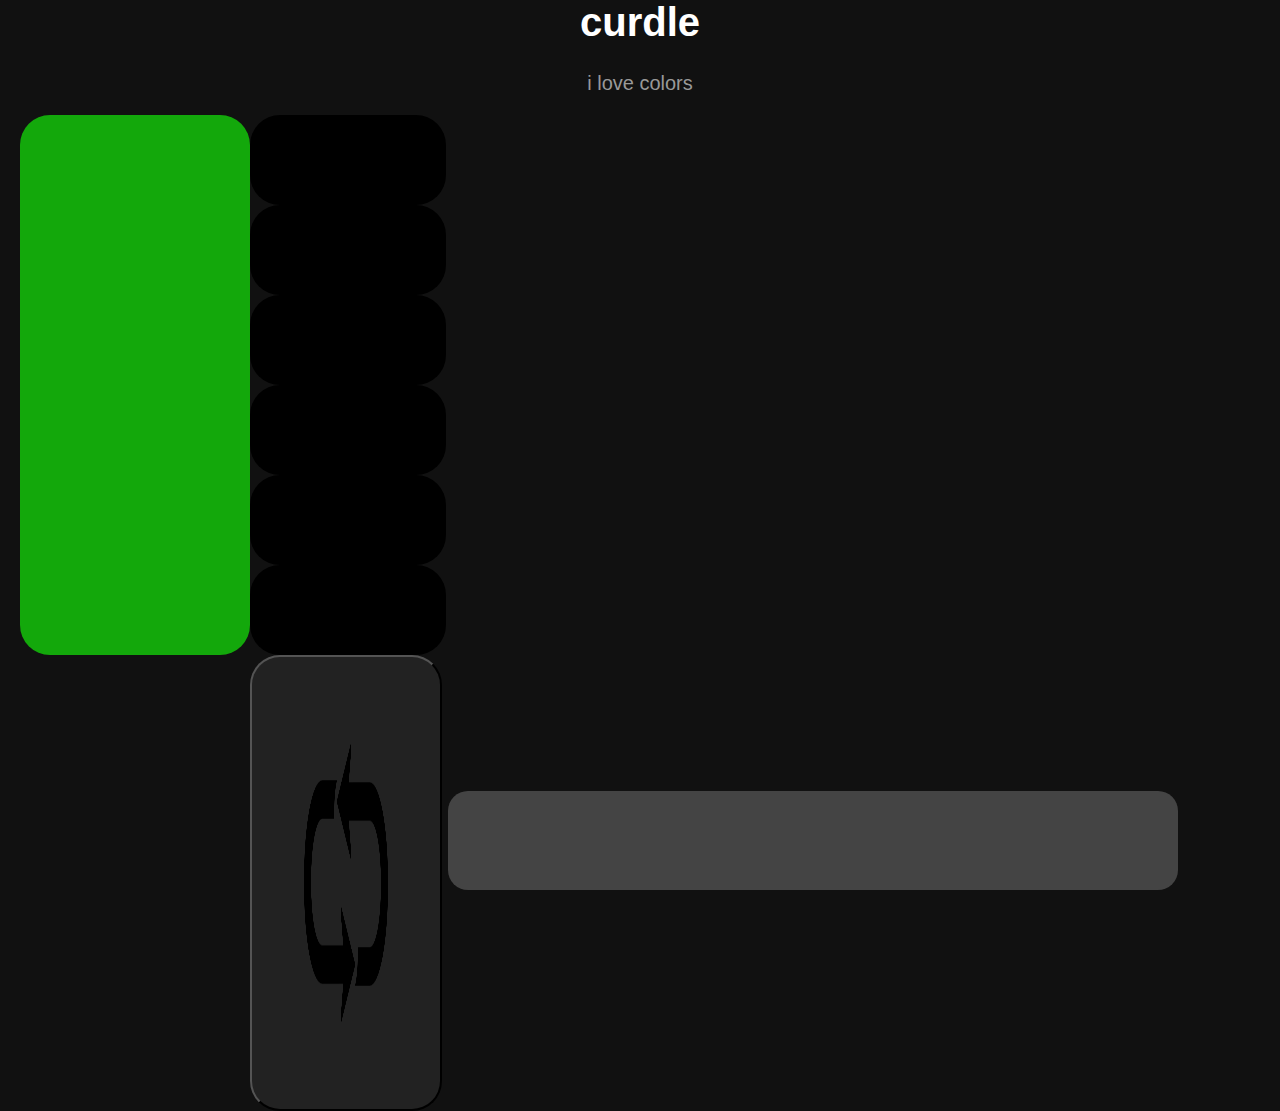
<file: index.html>
<!-- saved from url=(0047)file:///C:/Users/ludal/Downloads/curdle0.5.html -->
<html><head><meta http-equiv="Content-Type" content="text/html; charset=windows-1252">
  <title>curdle</title>
  <link rel="icon" type="image/x-icon" href="file:///C:/Users/ludal/Downloads/curdle0.5_files/fav.png">
  <link rel="stylesheet" href="./curdle0.6_files/styles.css">
<style type="text/css" id="operaUserStyle"></style></head>
<body onload="rCol()">

<div class-"header"="">
  <h1>curdle</h1>
  <p>i love colors</p>
</div>

<div>
  <div id="garea">
  <div class="guesses">
  <div id="r1" class="grow">
    <ul id="row1">
        <li id="11"></li>
        <li id="12"></li>
        <li id="13"></li>
        <li id="14"></li>
        <li id="15"></li>
        <li id="16"></li></ul><div id="c1" class="gbox" style="background: rgb(0, 0, 0);">
    </div>
  </div>
  <div id="r2" class="grow">
    <ul id="row2">
        <li id="21"></li>
        <li id="22"></li>
        <li id="23"></li>
        <li id="24"></li>
        <li id="25"></li>
        <li id="26"></li>
    </ul>
    <div id="c2" class="gbox" style="background: rgb(0, 0, 0);">
    </div>
  </div>
  <div id="r3" class="grow">
    <ul id="row3">
        <li id="31"></li>
        <li id="32"></li>
        <li id="33"></li>
        <li id="34"></li>
        <li id="35"></li>
        <li id="36"></li>
    </ul>
    <div id="c3" class="gbox" style="background: rgb(0, 0, 0);">
    </div>
  </div>
<div id="r4" class="grow">
    <ul id="row3">
        <li id="41"></li>
        <li id="42"></li>
        <li id="43"></li>
        <li id="44"></li>
        <li id="45"></li>
        <li id="46"></li>
    </ul>
    <div id="c4" class="gbox" style="background: rgb(0, 0, 0);">
    </div>
  </div><div id="r5" class="grow">
    <ul id="row5">
        <li id="51"></li>
        <li id="52"></li>
        <li id="53"></li>
        <li id="54"></li>
        <li id="55"></li>
        <li id="56"></li>
    </ul>
    <div id="c5" class="gbox" style="background: rgb(0, 0, 0);">
    </div>
  </div><div id="r6" class="grow">
    <ul id="row6">
        <li id="61"></li>
        <li id="62"></li>
        <li id="63"></li>
        <li id="64"></li>
        <li id="65"></li>
        <li id="66"></li>
    </ul>
    <div id="c6" class="gbox" style="background: rgb(0, 0, 0);">
    </div>
  </div></div>
  
  <div id="colorbox" style="background: rgb(118, 100, 193);">
  </div>
    <button onclick="rCol()">
        <img class="rtb" src="./curdle0.6_files/32161.png">
    </button>
    <input id="area" onkeypress="subGuess(event.key)">
  </div>
 </div>

<script>
  var n = (Math.random() * 0xfffff * 1000000).toString(16).slice(0, 6);
  var g = document.getElementById("area").value;
  var guessnum = 0;
  var regex = /[0-9A-Fa-f]{6}/g;
  let cur = "";
  function subGuess(key){
    if(key == "Enter"){
	if(guessnum < 6){
	    if(document.getElementById("area").value.length < 7){
		if(document.getElementById("area").value.match(regex)){
      		    fGuess(document.getElementById("area").value);
      		    pGuess();
      		    nCol();
     		    if(n === g){
	    	    	alert("Congrats! You guessed the color in " + guessnum + " out of 6 tries!")
			return
		    }
                    if(guessnum === 6){
			alert("You've run out of guesses... the hex was " + n + " try again?")
		    }
		    return
		}
		alert("Your guess is not a hex code...")
		return

	    }
	    alert("Your guess is too long...")
	    return
	}
	alert("You've run out of guesses..")
	return
    }
  }
  function fGuess(guess){
	guessnum += 1;
    document.getElementById("area").value = "";
    console.log(guess);
	g = guess;
    }
  function getColH(){
    return '#' + n;
  }

  function rCol(){
    n = (Math.random() * 0xfffff * 1000000).toString(16).slice(0, 6);
    document.getElementById("colorbox").style.background = getColH();
    document.getElementById("area").value = "";
    console.log(n);
      guessnum = 0;
      for(let m = 1; m < 7; m++){
      cur = "c" + m;
      document.getElementById(cur).style.background = "#000000";
        for (let f = 1; f < 7; f++) {
          document.getElementById(m.toString() + f).innerHTML = "";
      }
    }
  }

  function nCol(){
      cur = "c" + guessnum;
      document.getElementById(cur).style.background = "#" + g;
    }

  function isIn(li, ch){
	for(var q = 1; q < 7; q++) {
	    if (li[q - 1] === ch && q % 2 === 0){
		return q;
	    }
	}
}
  function pGuess(){
      for (let f = 1; f < 7; f++) {
        let j = g.slice(f-1, f);
        let k = n.slice(f-1, f);
        let isj = isIn(n, j);
	
	  if(j===k){
          document.getElementById(guessnum.toString() + f).style.color = "green";
      }
      if(j!==k && n.indexOf(j) < 0){
          document.getElementById(guessnum.toString() + f).style.color = "red";
      }
      if((f + 1) % 2 === 1 && isj > 0 && j!==k){
          document.getElementById(guessnum.toString() + f).style.color = "orange";
      }
        document.getElementById(guessnum.toString() + f).innerHTML = g.slice(f-1, f);
    }
  }
</script></body></html>
</file>
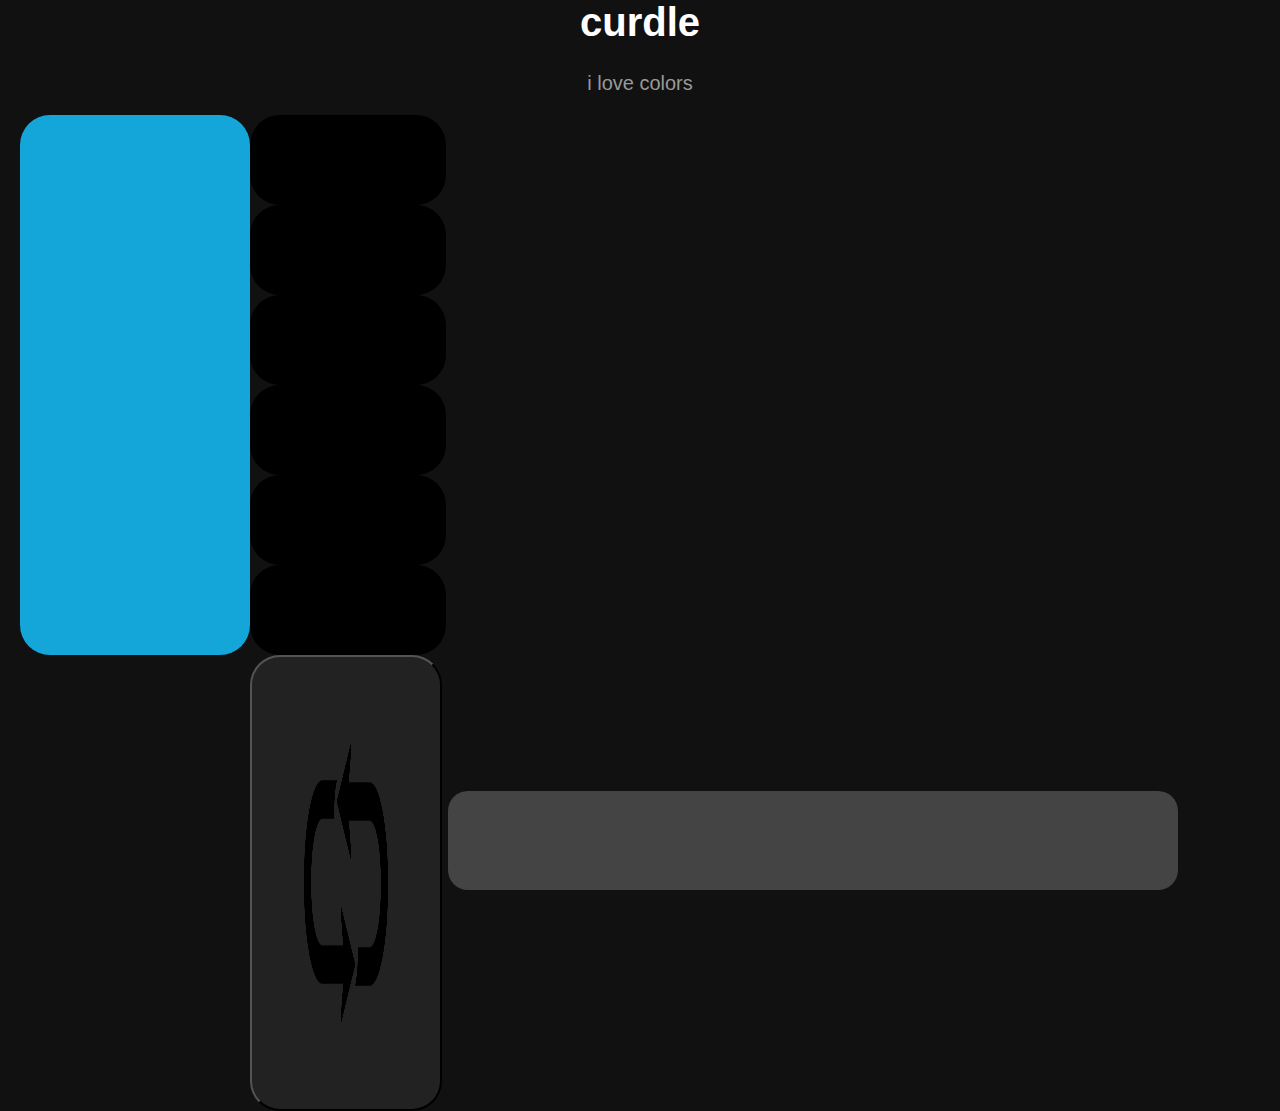
<file: curdle0.6.html>
<!-- saved from url=(0047)file:///C:/Users/ludal/Downloads/curdle0.5.html -->
<html><head><meta http-equiv="Content-Type" content="text/html; charset=windows-1252">
  <title>curdle</title>
  <link rel="icon" type="image/x-icon" href="file:///C:/Users/ludal/Downloads/curdle0.5_files/fav.png">
  <link rel="stylesheet" href="./curdle0.6_files/styles.css">
<style type="text/css" id="operaUserStyle"></style></head>
<body onload="rCol()">

<div class-"header"="">
  <h1>curdle</h1>
  <p>i love colors</p>
</div>

<div>
  <div id="garea">
  <div class="guesses">
  <div id="r1" class="grow">
    <ul id="row1">
        <li id="11"></li>
        <li id="12"></li>
        <li id="13"></li>
        <li id="14"></li>
        <li id="15"></li>
        <li id="16"></li></ul><div id="c1" class="gbox" style="background: rgb(0, 0, 0);">
    </div>
  </div>
  <div id="r2" class="grow">
    <ul id="row2">
        <li id="21"></li>
        <li id="22"></li>
        <li id="23"></li>
        <li id="24"></li>
        <li id="25"></li>
        <li id="26"></li>
    </ul>
    <div id="c2" class="gbox" style="background: rgb(0, 0, 0);">
    </div>
  </div>
  <div id="r3" class="grow">
    <ul id="row3">
        <li id="31"></li>
        <li id="32"></li>
        <li id="33"></li>
        <li id="34"></li>
        <li id="35"></li>
        <li id="36"></li>
    </ul>
    <div id="c3" class="gbox" style="background: rgb(0, 0, 0);">
    </div>
  </div>
<div id="r4" class="grow">
    <ul id="row3">
        <li id="41"></li>
        <li id="42"></li>
        <li id="43"></li>
        <li id="44"></li>
        <li id="45"></li>
        <li id="46"></li>
    </ul>
    <div id="c4" class="gbox" style="background: rgb(0, 0, 0);">
    </div>
  </div><div id="r5" class="grow">
    <ul id="row5">
        <li id="51"></li>
        <li id="52"></li>
        <li id="53"></li>
        <li id="54"></li>
        <li id="55"></li>
        <li id="56"></li>
    </ul>
    <div id="c5" class="gbox" style="background: rgb(0, 0, 0);">
    </div>
  </div><div id="r6" class="grow">
    <ul id="row6">
        <li id="61"></li>
        <li id="62"></li>
        <li id="63"></li>
        <li id="64"></li>
        <li id="65"></li>
        <li id="66"></li>
    </ul>
    <div id="c6" class="gbox" style="background: rgb(0, 0, 0);">
    </div>
  </div></div>
  
  <div id="colorbox" style="background: rgb(118, 100, 193);">
  </div>
    <button onclick="rCol()">
        <img class="rtb" src="./curdle0.6_files/32161.png">
    </button>
    <input id="area" onkeypress="subGuess(event.key)">
  </div>
 </div>

<script>
  var n = (Math.random() * 0xfffff * 1000000).toString(16).slice(0, 6);
  var g = document.getElementById("area").value;
  var guessnum = 0;
  var regex = /[0-9A-Fa-f]{6}/g;
  let cur = "";
  function subGuess(key){
    if(key == "Enter"){
	if(guessnum < 6){
	    if(document.getElementById("area").value.length < 7){
		if(document.getElementById("area").value.match(regex)){
      		    fGuess(document.getElementById("area").value);
      		    pGuess();
      		    nCol();
     		    if(n === g){
	    	    	alert("Congrats! You guessed the color in " + guessnum + " out of 6 tries!")
			return
		    }
                    if(guessnum === 6){
			alert("You've run out of guesses... the hex was " + n + " try again?")
		    }
		    return
		}
		alert("Your guess is not a hex code...")
		return

	    }
	    alert("Your guess is too long...")
	    return
	}
	alert("You've run out of guesses..")
	return
    }
  }
  function fGuess(guess){
	guessnum += 1;
    document.getElementById("area").value = "";
    console.log(guess);
	g = guess;
    }
  function getColH(){
    return '#' + n;
  }

  function rCol(){
    n = (Math.random() * 0xfffff * 1000000).toString(16).slice(0, 6);
    document.getElementById("colorbox").style.background = getColH();
    document.getElementById("area").value = "";
    console.log(n);
      guessnum = 0;
      for(let m = 1; m < 7; m++){
      cur = "c" + m;
      document.getElementById(cur).style.background = "#000000";
        for (let f = 1; f < 7; f++) {
          document.getElementById(m.toString() + f).innerHTML = "";
      }
    }
  }

  function nCol(){
      cur = "c" + guessnum;
      document.getElementById(cur).style.background = "#" + g;
    }

  function isIn(li, ch){
	for(var q = 1; q < 7; q++) {
	    if (li[q - 1] === ch && q % 2 === 0){
		return q;
	    }
	}
}
  function pGuess(){
      for (let f = 1; f < 7; f++) {
        let j = g.slice(f-1, f);
        let k = n.slice(f-1, f);
        let isj = isIn(n, j);
	
	  if(j===k){
          document.getElementById(guessnum.toString() + f).style.color = "green";
      }
      if(j!==k && n.indexOf(j) < 0){
          document.getElementById(guessnum.toString() + f).style.color = "red";
      }
      if((f + 1) % 2 === 1 && isj > 0 && j!==k){
          document.getElementById(guessnum.toString() + f).style.color = "orange";
      }
        document.getElementById(guessnum.toString() + f).innerHTML = g.slice(f-1, f);
    }
  }
</script></body></html>
</file>
<file: curdle0.6_files/styles.css>
body {
  background-color: #111;
  margin: 0;
}

.header {
  background-color: #555;
}

h1 {
  width: 100%;
  text-align: center;
  font-size: 40px;
  color: white;
  font-family: sans-serif;
}

button {
  display: block;
  background: #222222;
  border-radius: 30px;
  margin-left: 18%;
  left: 20px;
  position: relative;
  width: 15%;
}


p {
  text-align: center;
  font-size: 20px;
  color: #999;
  font-family: sans-serif;
}

#colorbox {
  position: relative;
  height: 540px;
  width: 18%;
  background: #999999;
  margin-left: 20px;
  margin-right: auto;
  border-radius: 30px;
  display: inline-block;
}

input {
    margin-left: 35%;
    margin-right: 35px;
    font-size: 85px;
    font-family: monospace;
    width: 57%;
    height: 11%;
    padding: 12px 20px;
    display: block;
    list-style-type: none;
    border: none;
    background-color: #444;
    color: black;
    position: fixed;
    bottom: 10px;
    left: 0;
    border-radius: 20px;
}

ul {
  float: right;
  margin-top: 0;
  width: 70%;
  line-height: 90px;
  display: inline;
  list-style-type: none;
  border: none;
  position: relative;
  clear: both;
  margin-bottom: 0px;
  font-size: 50px;
  font-family: monospace;
}

.guesses {
    height: 90px;
    display: inline;
    clear: both;
    position: fixed;
    left: 20px;
    margin-left: 18%;
    border-radius: 30px;
    width: 76.5%;
}

.grow {
    height: 90px;
    display: block;
    width: 100%;
}

div#r1 {}

.gbox {
    element.style {
    position: relative;
    top: 0px;
    float: left;
    background: rgb(0, 0, 0);
    height: 90px;
    border-radius: 30px;
    width: 20%;
};
    element.style {
    position: relative;
    top: 0px;
    float: left;
    background: rgb(0, 0, 0);
    height: 90px;
    border-radius: 30px;
    width: 20%;
};
    position: relative;
    top: 0px;
    float: left;
    height: 90px;
    border-radius: 30px;
    width: 20%;
    display: inline;
}

li {width: 4%;display: inline-block;}

img.rtb{
    background: none;
    position: relative;
    height: 50%;
    width: 84px;
    display: inline;
}

#c2 {
    background-color: black;
}

#c1 {
    background-color: black;
}

#c3 {
    background-color: black;
}

#c4 {
    background-color: black;
}

#c5 {
    background-color: black;
}

#c6 {
    background-color: black;
}
</file>
